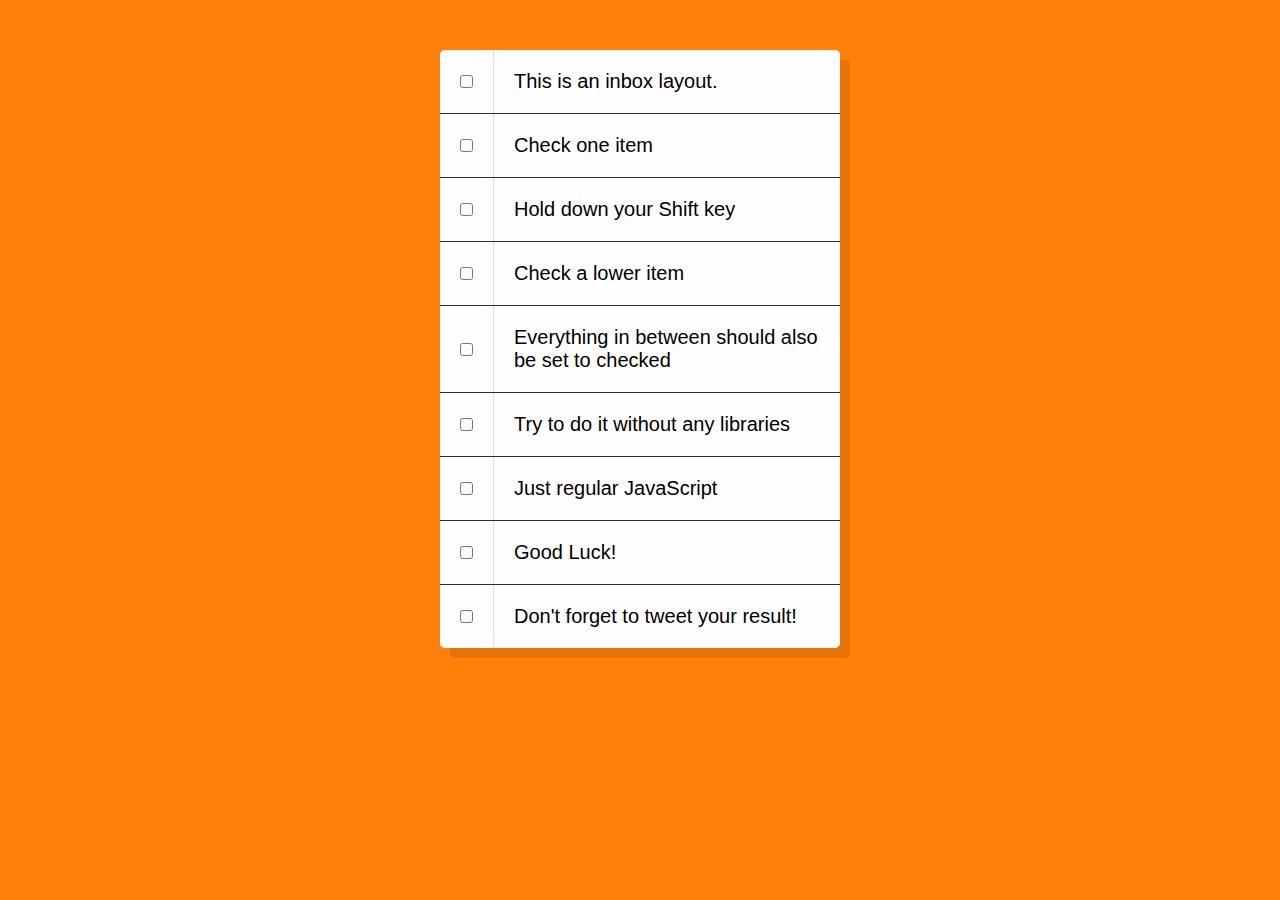
<file: day 10 -Checkbox/index.html>
<!DOCTYPE html>
<html lang="pt-br">
<head>
    <meta charset="UTF-8">
    <meta http-equiv="X-UA-Compatible" content="IE=edge">
    <meta name="viewport" content="width=device-width, initial-scale=1.0">
    <title>Checkbox - hold shift</title>
</head>
<body>
    <style>
        html{
            background: rgba(255, 123, 0, 0.952);
            font-family:  Tahoma, sans-serif;
        }

        .inbox{
            max-width: 400px;
          
            margin: 50px auto;
            background: rgb(255, 253, 253);
            border-radius: 5px;
            box-shadow: 10px 10px 0 rgba(0,0,0,0.1);
        }

        .item {
          display: flex;
          align-items: center;
          border-bottom: 1px solid #302d2d;
        }

        .item:last-child {
          border-bottom: 0;
        }

        input:checked + p {
          background: rgb(245, 185, 108);
          text-decoration: line-through rgb(0, 255, 106);
        
        }

        input[type="checkbox"] {
         margin: 20px;
        }

        p {
          margin: 0;
          padding: 20px;
          transition: background 0.2s;
          flex: 1;
          font-size: 20px;
          font-weight: 200;
          border-left: 1px solid #ffd1e7;
        }
    </style>

    <div class="inbox">
        <div class="item">
          <input type="checkbox">
          <p>This is an inbox layout.</p>
        </div>
        <div class="item">
          <input type="checkbox">
          <p>Check one item</p>
        </div>
        <div class="item">
          <input type="checkbox">
          <p>Hold down your Shift key</p>
        </div>
        <div class="item">
          <input type="checkbox">
          <p>Check a lower item</p>
        </div>
        <div class="item">
          <input type="checkbox">
          <p>Everything in between should also be set to checked</p>
        </div>
        <div class="item">
          <input type="checkbox">
          <p>Try to do it without any libraries</p>
        </div>
        <div class="item">
          <input type="checkbox">
          <p>Just regular JavaScript</p>
        </div>
        <div class="item">
          <input type="checkbox">
          <p>Good Luck!</p>
        </div>
        <div class="item">
          <input type="checkbox">
          <p>Don't forget to tweet your result!</p>
        </div>
      </div>

      <script>
        const checkboxs = document.querySelectorAll('.inbox input[type="checkbox"]');
          
        let lastChecked;

        function handleCheck(e){
          let inBetween = false;
          console.log(e);
          
           if(e.shiftKey && this.checked){
            checkboxs.forEach(checkbox => {
              console.log(checkbox);
              if(checkbox === this || checkbox === lastChecked){
                inBetween = !inBetween;
                console.log("checando todos q estão no meio")
              }

              if(inBetween){
                checkbox.checked = true;
              }
            });
          }
          
          lastChecked = this;
        }

        checkboxs.forEach(checkbox => checkbox.addEventListener('click', handleCheck));
      </script>
</body>
</html>
</file>
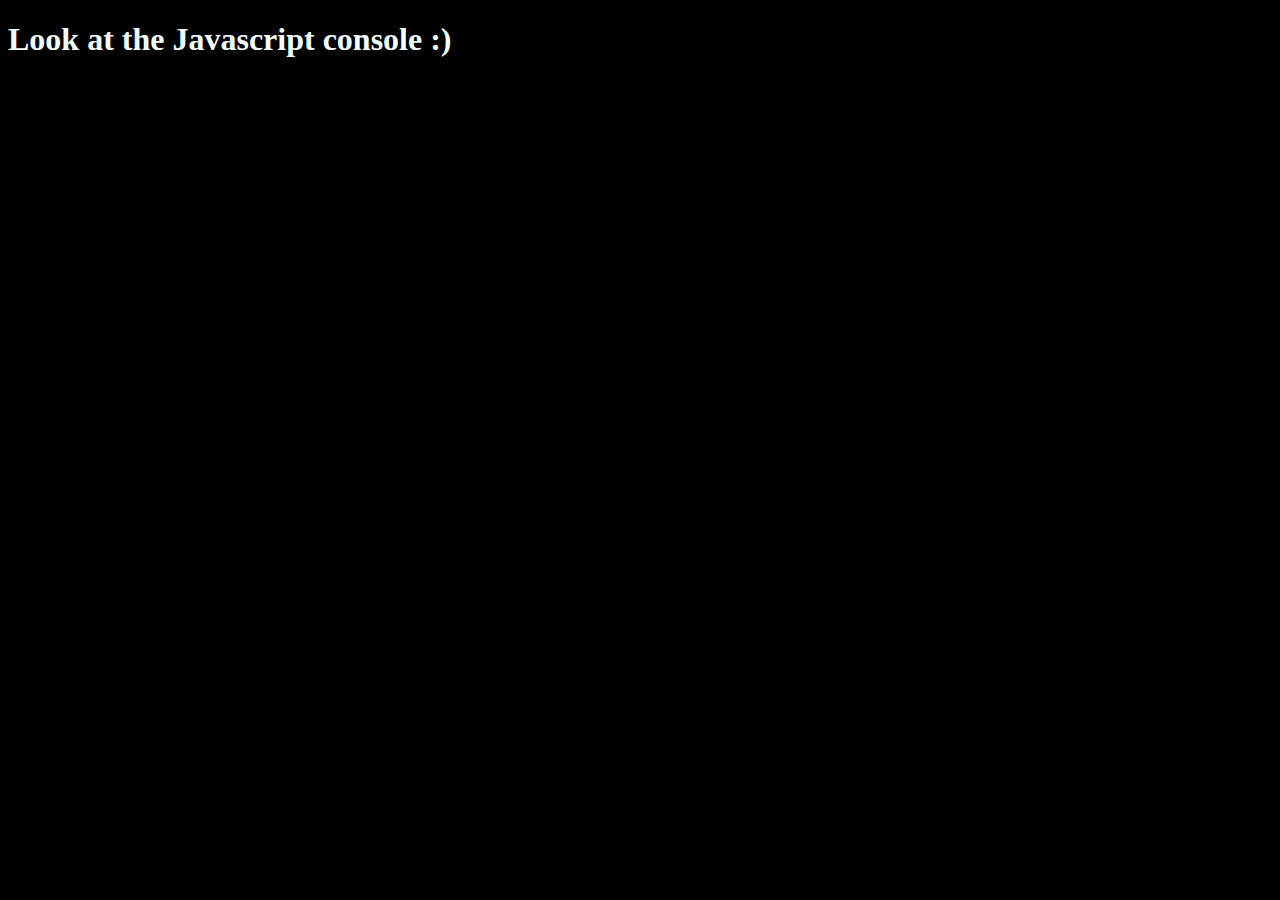
<file: day 7 - Array practice2/index.html>
<!DOCTYPE html>
<html lang="en">
<head>
    <meta charset="UTF-8">
    <meta http-equiv="X-UA-Compatible" content="IE=edge">
    <meta name="viewport" content="width=device-width, initial-scale=1.0">
    <title>Exercise Js 2</title>
</head>
<body style="background-color: black;">
    <h1 style="color: azure;">Look at the Javascript console :)</h1>

  <script>
      const people = [
      { name: 'Wes', year: 1988 },
      { name: 'Kait', year: 1986 },
      { name: 'Irv', year: 1970 },
      { name: 'Lux', year: 2015 }
    ];

    const comments = [
      { text: 'Love this!', id: 523423 },
      { text: 'Super good', id: 823423 },
      { text: 'You are the best', id: 2039842 },
      { text: 'Ramen is my fav food ever', id: 123523 },
      { text: 'Nice Nice Nice!', id: 542328 }
    ];

    // Some and Every Checks
    // Array.prototype.some() // is at least one person 19 or older?
        const isAdult = people.some(person => {
            const currentYear = (new Date()).getFullYear();
            if(currentYear - person.year >= 19){
                return true;
            }
        });

        console.log(isAdult);
    // Array.prototype.every() // is everyone 19 or older?
        const AllAdult = people.every(person => {
            const currentYear = (new Date()).getFullYear()
            if(currentYear - person.year >= 19){
                return true;
            }
        });

        console.log(AllAdult);

    // Array.prototype.find()
    // Find is like filter, but instead returns just the one you are looking for
    // find the comment with the ID of 823423
        const comment = comments.find(comment =>{
            if(comment.id === 823423){
                return true;
            }
        });

        console.log(comment)
    // Array.prototype.findIndex()
    // Find the comment with this ID
    // delete the comment with the ID of 823423
        const index = comments.findIndex(comment => comment.id === 823423);
        console.log(index)
        comments. splice(index, 1);
        console.table(comments);
  </script>
</body>
</html>
</file>
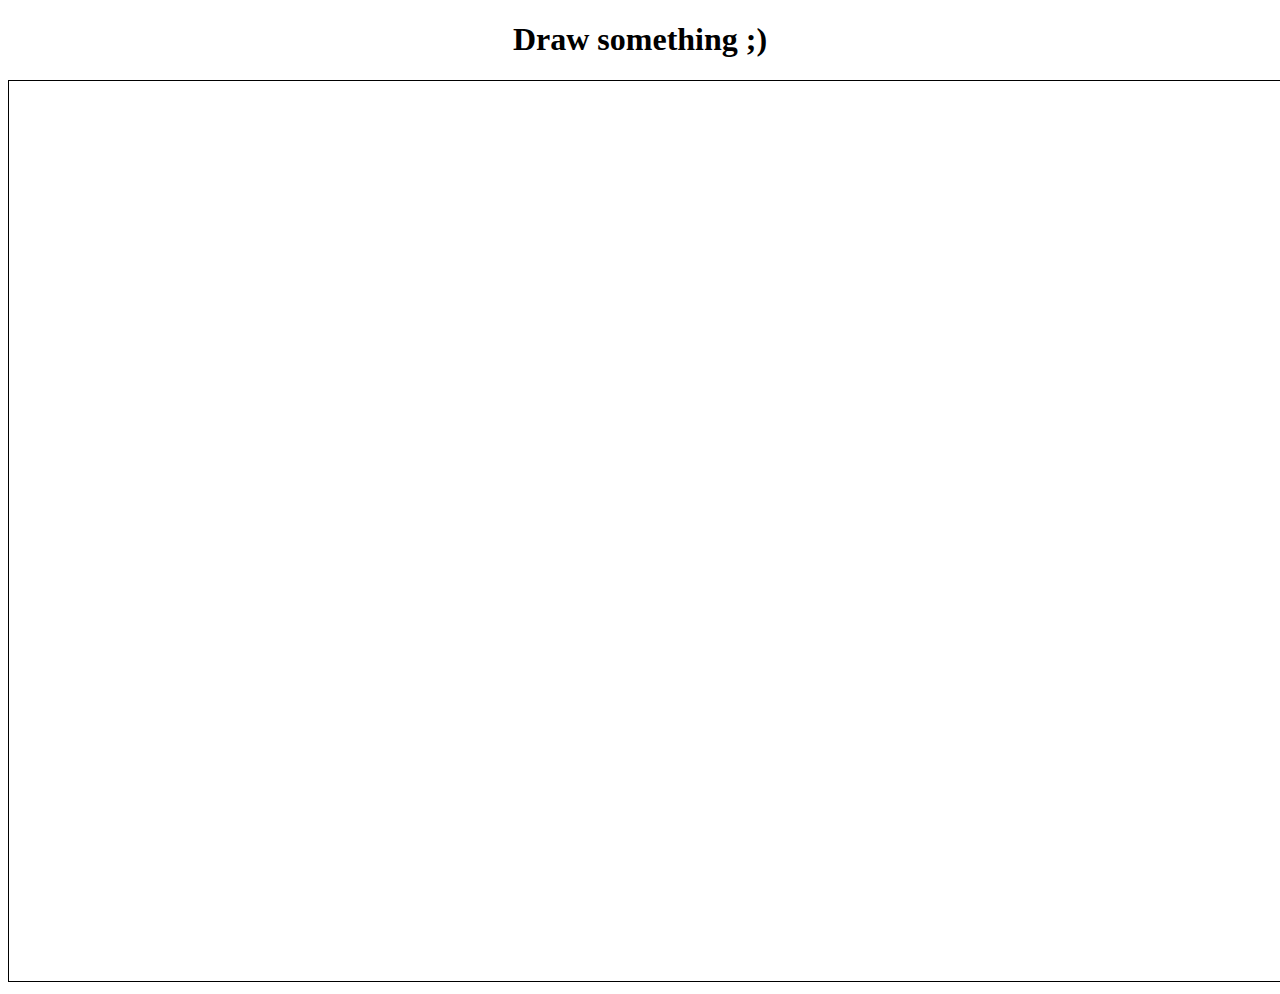
<file: day 8 - Fun with Canvas/index.html>
<!DOCTYPE html>
<html lang="pt-br">
<head>
    <meta charset="UTF-8">
    <meta http-equiv="X-UA-Compatible" content="IE=edge">
    <meta name="viewport" content="width=device-width, initial-scale=1.0">
    <title>Fun with Canvas :)</title>
</head>
<body> 
    <h1 style="text-align: center;">Draw something ;)</h1>
    <canvas id="draw" width="600" height="600" style="border:1px solid #000000" ></canvas>

    <script>
        const canvas = document.querySelector('#draw');
        const ctx = canvas.getContext('2d');
        canvas.width = window.innerWidth;
        console.log(canvas.width)
        canvas.height= window.innerHeight;
        console.log(canvas.height)
        ctx.strokeStyle = '#BADA55';
        ctx.lineJoin = 'round';
        ctx.lineCap = 'round';
        ctx.lineWidth = 100;

        let isDrawing = false;
        let lastX = 0;
        let lastY = 0;
        let hue = 0;
        let direction = true;

        function draw(e){
            if(!isDrawing) return;
            
            ctx.strokeStyle = `hsl(${hue}, 100%, 50%)`;
            ctx.beginPath();
            ctx.moveTo(lastX, lastY);
            ctx.lineTo(e.offsetX, e.offsetY);
            ctx.stroke();
            [lastX, lastY] = [e.offsetX, e.offsetY];

            hue++;
            if(hue >=360){
                hue = 0;
            }
            if(ctx.lineWidth >= 100 || ctx.lineWidth <=1){
                direction =!direction;
            }

            if(direction){
                ctx.lineWidth++;
            } else {
                ctx.lineWidth--;
            }
        }   

        canvas.addEventListener('mousedown', (e) => {
            isDrawing = true;
            [lastX, lastY] = [e.offsetX, e.offsetY];
        });

        canvas.addEventListener('mousemove', draw);
       
        canvas.addEventListener('mouseup', ()=> isDrawing = false);
        canvas.addEventListener('mouseout', ()=> isDrawing = false);

    </script>
</body>
</html>
</file>
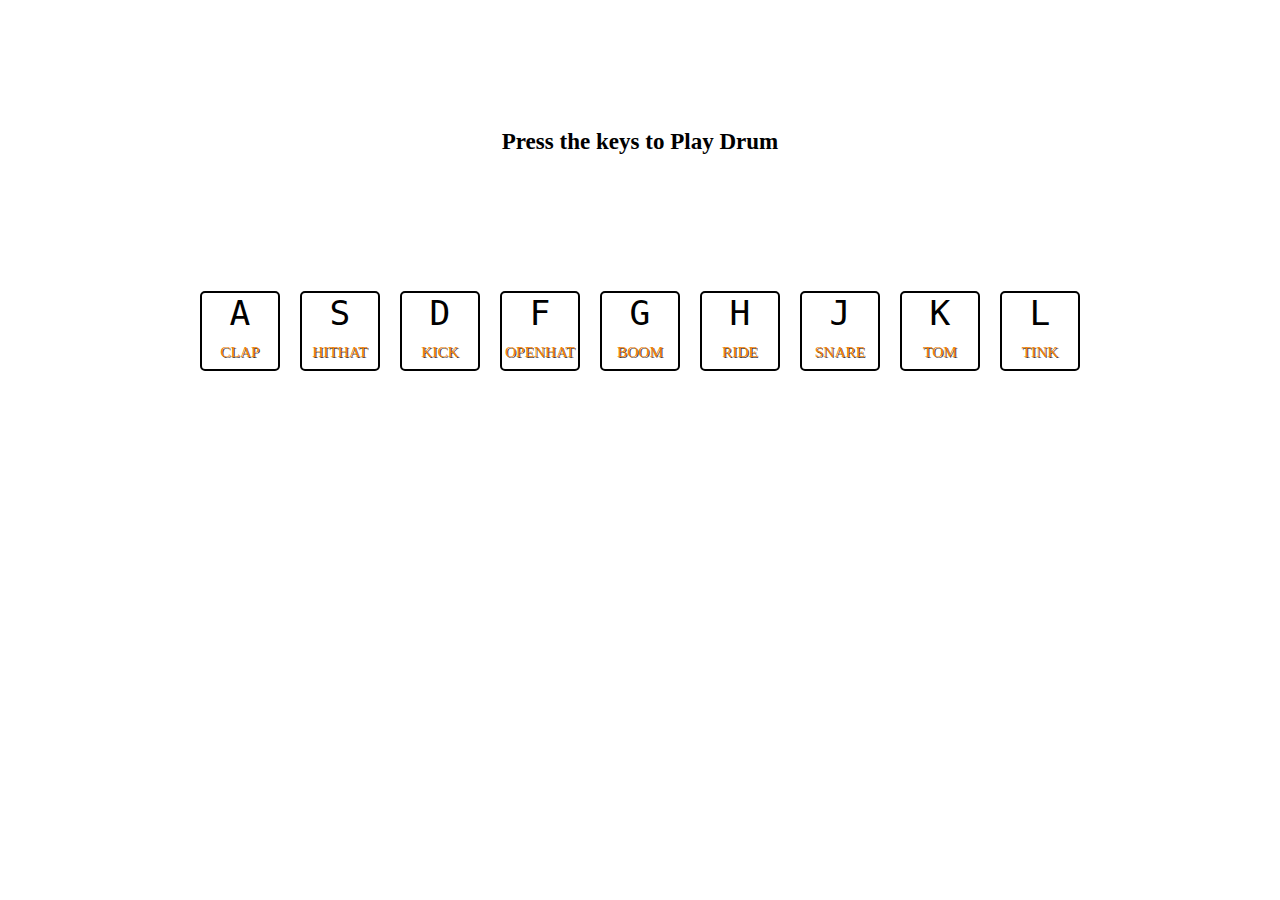
<file: day1 - Javascript Drum Kit/index.html>
<!DOCTYPE html>
<html lang="pt-br">
<head>
    <meta charset="UTF-8">
    <meta http-equiv="X-UA-Compatible" content="IE=edge">
    <meta name="viewport" content="width=device-width, initial-scale=1.0">
    <link rel="stylesheet" href="style.css">
    <title>DrumKit</title>
</head>
<body>
    <h1>Press the keys to Play Drum </h1>  
    <div class="keys">
        <div data-key="65" class="key">
            <kbd>A</kbd>
            <span>CLAP</span>
        </div>
        <div data-key="83" class="key">
            <kbd>S</kbd>
            <span>HITHAT</span>
        </div>
        <div data-key="68" class="key">
            <kbd>D</kbd>
            <span>KICK</span>
        </div>
        <div data-key="70" class="key">
            <kbd>F</kbd>
            <span>OPENHAT</span>
        </div>
        <div data-key="71" class="key">
            <kbd>G</kbd>
            <span>BOOM</span>
        </div>
        <div data-key="72" class="key">
            <kbd>H</kbd>
            <span>RIDE</span>
        </div>
        <div data-key="74" class="key">
            <kbd>J</kbd>
            <span>SNARE</span>
        </div>
        <div data-key="75" class="key">
            <kbd>K</kbd>
            <span>TOM</span>
        </div>
        <div data-key="76" class="key">
            <kbd>L</kbd>
            <span>TINK</span>
        </div>
    </div>

    <audio data-key="65" src="sound/01 - JavaScript Drum Kit_sounds_clap.wav" type="audio/wav"></audio>
    <audio data-key="83" src="sound/01 - JavaScript Drum Kit_sounds_hihat.wav" type="audio/wav"></audio>
    <audio data-key="68" src="sound/01 - JavaScript Drum Kit_sounds_kick.wav" type="audio/wav"></audio>
    <audio data-key="70" src="sound/01 - JavaScript Drum Kit_sounds_openhat.wav" type="audio/wav"></audio>
    <audio data-key="71" src="sound/01 - JavaScript Drum Kit_sounds_boom.wav" type="audio/wav"></audio>
    <audio data-key="72" src="sound/01 - JavaScript Drum Kit_sounds_ride.wav" type="audio/wav"></audio>
    <audio data-key="74" src="sound/01 - JavaScript Drum Kit_sounds_snare.wav" type="audio/wav"></audio>
    <audio data-key="75" src="sound/01 - JavaScript Drum Kit_sounds_tom.wav" type="audio/wav"></audio>
    <audio data-key="76" src="sound/01 - JavaScript Drum Kit_sounds_tink.wav" type="audio/wav"></audio>

    
    
 <script>
    function playSound(e){
        const audio = document.querySelector(`audio[data-key="${e.keyCode}"]`);
        const key = document.querySelector(`.key[data-key="${e.keyCode}"]`);

        if(!audio){
            return;
        }
        audio.currentTime = 0;
        audio.play();
        key.classList.add("playing");
    
    }

    function removeTransition(e){
        if(e.propertyName !== 'transform'){
            return;
        } 
        this.classList.remove("playing");
    }

    const keys = document.querySelectorAll(".key");
    keys.forEach(key => key.addEventListener('transitionend', removeTransition));

    
    document.addEventListener("keydown", playSound);



 </script>


</body>
</html>
</file>
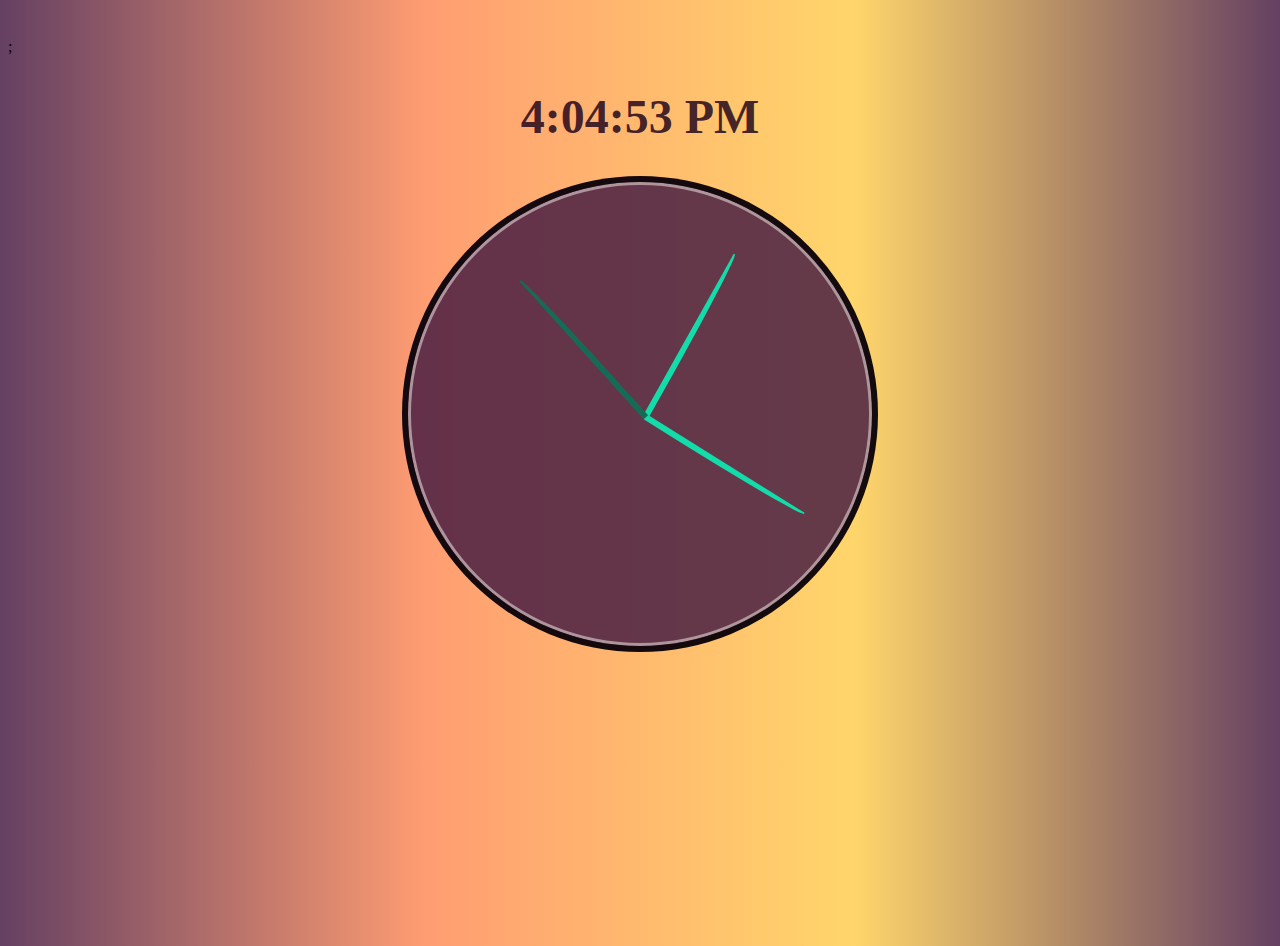
<file: day2 - JS and CSS Clock/index.html>
<!DOCTYPE html>
<html lang="en">
<head>
    <meta charset="UTF-8">
    <meta http-equiv="X-UA-Compatible" content="IE=edge">
    <meta name="viewport" content="width=device-width, initial-scale=1.0">
    <meta name="author" content="Priscila Une">
    <link rel="stylesheet" href="style.css">;
    <title>Day 2 - Javascript Clock</title>
</head>
<body>
    <h1 id="numbers">Clock - Javascript</h1>
    <div class="clock-container">
        <div class="clock">
            <div class="hours-hand hands"></div>
            <div class="minutes-hand hands"></div>
            <div class="seconds-hand hands"></div>
        </div>
    </div>

    <script src="index.js"></script>
</html>
</file>
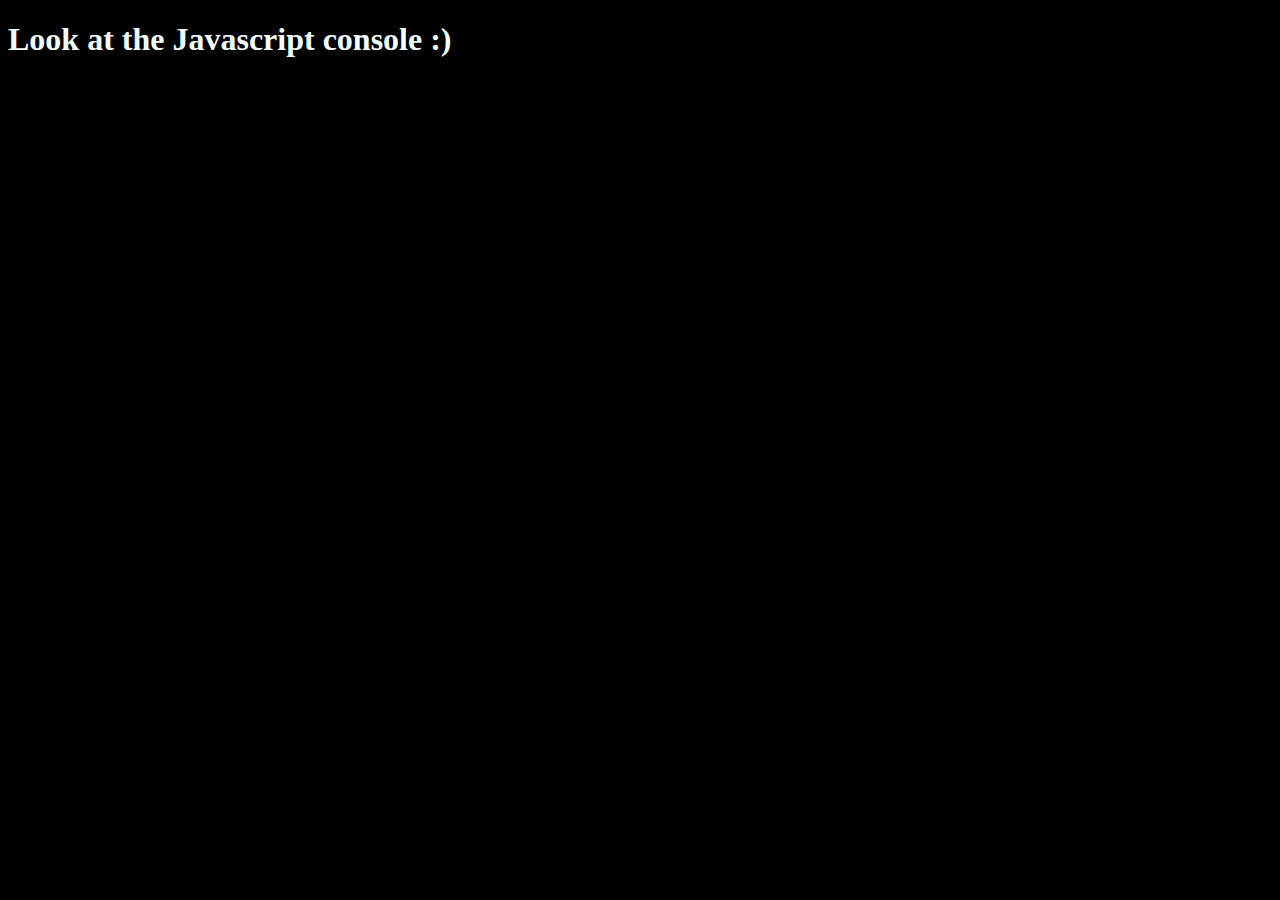
<file: day4 - Array practice/index.html>
<!DOCTYPE html>
<html lang="en">
<head>
    <meta charset="UTF-8">
    <meta http-equiv="X-UA-Compatible" content="IE=edge">
    <meta name="viewport" content="width=device-width, initial-scale=1.0">
    <title>Exercise Js</title>
</head>
<body style="background-color: black;">
    <h1 style="color: azure;">Look at the Javascript console :)</h1>

    <script>
    //Arrays for exercise
    // Some data we can work with

    const inventors = [
      { first: 'Albert', last: 'Einstein', year: 1879, passed: 1955 },
      { first: 'Isaac', last: 'Newton', year: 1643, passed: 1727 },
      { first: 'Galileo', last: 'Galilei', year: 1564, passed: 1642 },
      { first: 'Marie', last: 'Curie', year: 1867, passed: 1934 },
      { first: 'Johannes', last: 'Kepler', year: 1571, passed: 1630 },
      { first: 'Nicolaus', last: 'Copernicus', year: 1473, passed: 1543 },
      { first: 'Max', last: 'Planck', year: 1858, passed: 1947 },
      { first: 'Katherine', last: 'Blodgett', year: 1898, passed: 1979 },
      { first: 'Ada', last: 'Lovelace', year: 1815, passed: 1852 },
      { first: 'Sarah E.', last: 'Goode', year: 1855, passed: 1905 },
      { first: 'Lise', last: 'Meitner', year: 1878, passed: 1968 },
      { first: 'Hanna', last: 'Hammarström', year: 1829, passed: 1909 }
    ];

    const people = [
      'Bernhard, Sandra', 'Bethea, Erin', 'Becker, Carl', 'Bentsen, Lloyd', 'Beckett, Samuel', 'Blake, William', 'Berger, Ric', 'Beddoes, Mick', 'Beethoven, Ludwig',
      'Belloc, Hilaire', 'Begin, Menachem', 'Bellow, Saul', 'Benchley, Robert', 'Blair, Robert', 'Benenson, Peter', 'Benjamin, Walter', 'Berlin, Irving',
      'Benn, Tony', 'Benson, Leana', 'Bent, Silas', 'Berle, Milton', 'Berry, Halle', 'Biko, Steve', 'Beck, Glenn', 'Bergman, Ingmar', 'Black, Elk', 'Berio, Luciano',
      'Berne, Eric', 'Berra, Yogi', 'Berry, Wendell', 'Bevan, Aneurin', 'Ben-Gurion, David', 'Bevel, Ken', 'Biden, Joseph', 'Bennington, Chester', 'Bierce, Ambrose',
      'Billings, Josh', 'Birrell, Augustine', 'Blair, Tony', 'Beecher, Henry', 'Biondo, Frank'
    ];


    // Array.prototype.filter()
    // 1. Filter the list of inventors for those who were born in the 1500's
        const year1500Above = inventors.filter(inventor =>(inventor.year >= 1500 && inventor.year < 1600));
        console.log(year1500Above);

    // Array.prototype.map()
    // 2. Give us an array of the inventors first and last names
        const nameLastName = inventors.map(inventor => (inventor.first + " " + inventor.last));
        console.log(nameLastName);
    // Array.prototype.sort()
    // 3. Sort the inventors by birthdate, oldest to youngest
        const ordered = inventors.sort(function (a,b){
          if(a.year > b.year){
            return 1;
          } else {
            return -1;
          }
        });
        console.log(ordered); 

    // Array.prototype.reduce()
    // 4. How many years did all the inventors live all together?
        const totalYears = inventors.reduce((total, inventor) => {
          return total + (inventor.passed - inventor.year);
        }, 0);
        console.log("Total years: " + totalYears);

    // 5. Sort the inventors by years lived
        const yearsLived = inventors.sort(function (a,b){
          const lastInventor = a.passed - a.year;
          const nextInventor = b.passed - b.year;
          return lastInventor > nextInventor ? -1 : 1;
        })
        console.log(yearsLived);
        

    // 6. create a list of Boulevards in Paris that contain 'de' anywhere in the name
    // https://en.wikipedia.org/wiki/Category:Boulevards_in_Paris


    // 7. sort Exercise
    // Sort the people alphabetically by last name
    const alphabetically = people.sort((lastOne, nextOne) => {
      const [aLast, aFirst] = lastOne.split(', ');
      const [bLast, bFirst] = nextOne.split(', ');
      return aLast > bLast ? 1 : -1;
    });
    console.log(alphabetically);

    // 8. Reduce Exercise
    // Sum up the instances of each of these
    const data = ['car', 'car', 'truck', 'truck', 'bike', 'walk', 'car', 'van', 'bike', 'walk', 'car', 'van', 'car', 'truck' ];
    const transportation = data.reduce(function (obj, item){
      if(!obj[item]) {
        obj[item] = 0;
      }
      obj[item]++;
      return obj;
    }, {});
    console.log(transportation);

    </script>
</body>
</html>
</file>
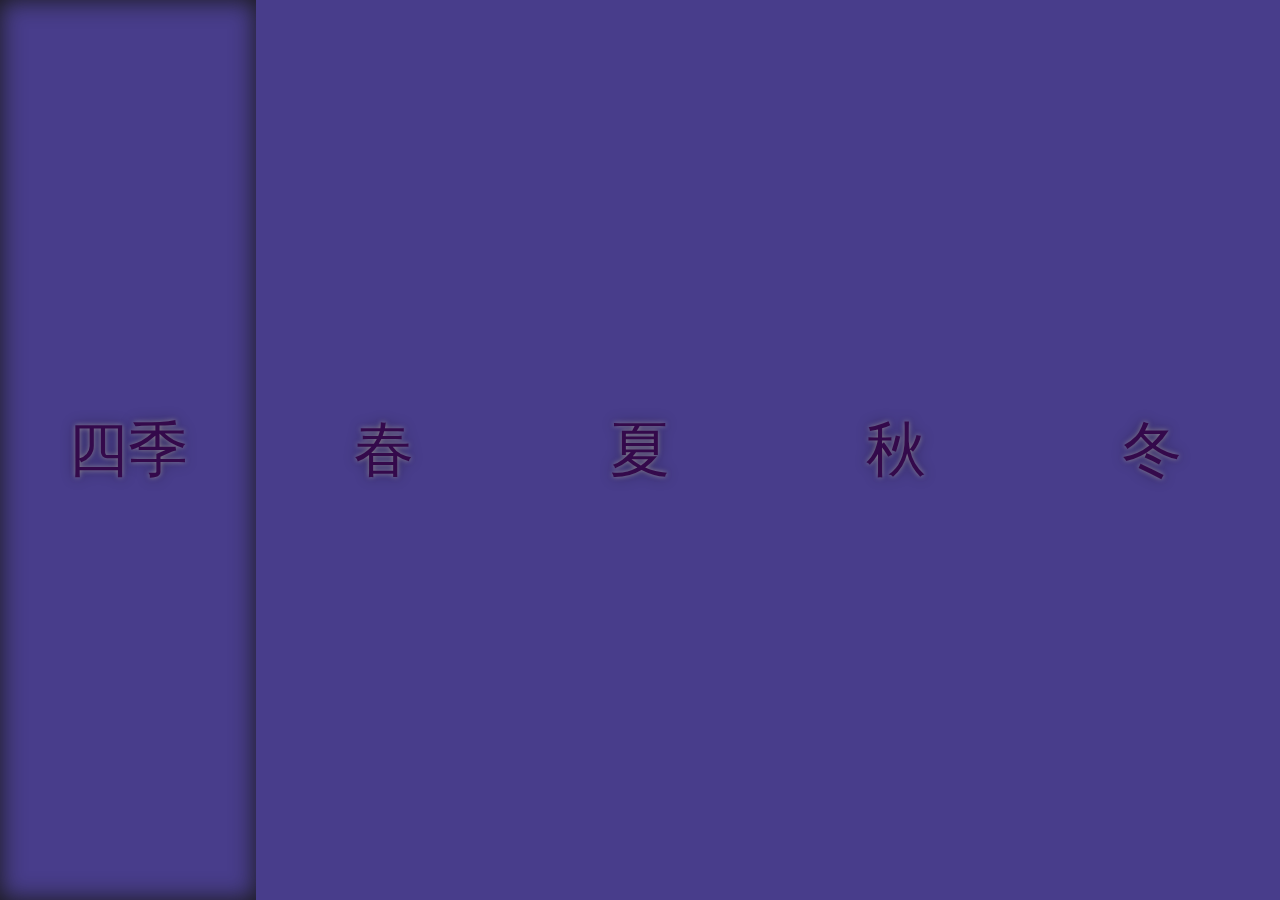
<file: day5 - Flex Panel Gallery/index.html>
<!DOCTYPE html>
<html lang="en">
<head>
    <meta charset="UTF-8">
    <meta http-equiv="X-UA-Compatible" content="IE=edge">
    <meta name="viewport" content="width=device-width, initial-scale=1.0">
    <link rel="stylesheet" href="style.css">
    <meta name="author" content="Priscila Une">
    <title>Seasons | BR | JP | EN</title>
</head>
<body>  
    <div class="panels">
        <div class="panel panel0">
            <p>Estações</p>
            <p>四季</p>
            <p>Seasons</p>
        </div>
        <div class="panel panel1">
            <p>Primavera</p>
            <p>春</p>
            <p>Spring</p>
        </div> 
        <div class="panel panel2">
            <p>Verão</p>
            <p>夏</p>
            <p>Summer</p>
        </div> 
        <div class="panel panel3">
            <p>Outono</p>
            <p>秋</p>
            <p>Autumn</p>
        </div> 
        <div class="panel panel4">
            <p>Inverno</p>
            <p>冬</p>
            <p>Winter</p>
        </div> 
        
    </div>
    

    <script>
        const panels = document.querySelectorAll(".panel");

        function toggleOpen(){
            console.log('Hello');
            this.classList.toggle('open');
        }

        function toggleActive(e) {
            console.log(e.propertyName);
            if( e.propertyName.includes('flex')){
                this.classList.toggle('open-active');
            }
        }

        panels.forEach(panel => panel.addEventListener('click', toggleOpen));
        panels.forEach(panel => panel.addEventListener('transitionend', toggleActive));


    </script>
</body>
</html>
</file>
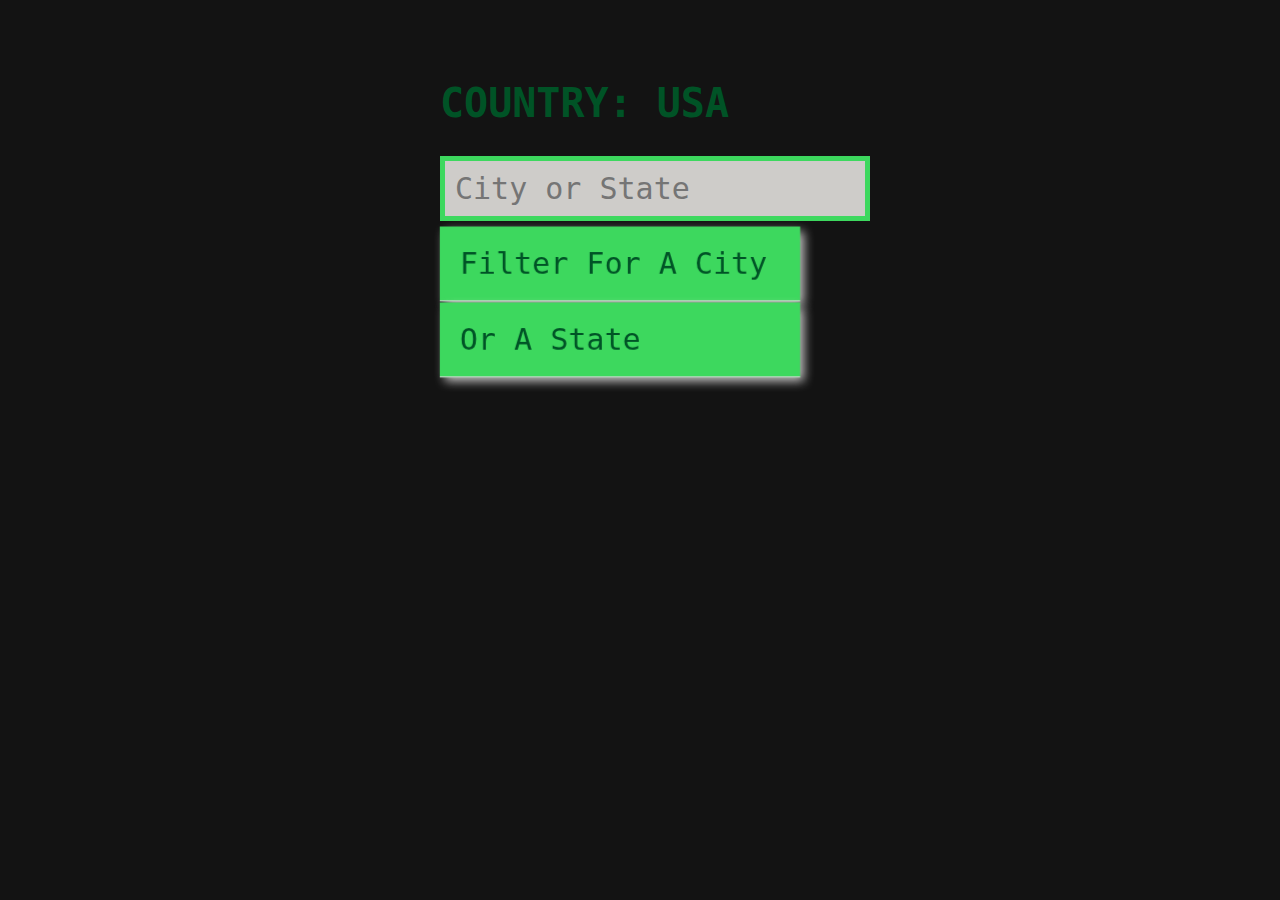
<file: day6 - Type Ahead/index.html>
<!DOCTYPE html>
<html lang="pt-br">
<head>
    <meta charset="UTF-8">
    <meta http-equiv="X-UA-Compatible" content="IE=edge">
    <meta name="viewport" content="width=device-width, initial-scale=1.0">
    <link rel='stylesheet' href="./style.css">
    <title>Type Ahead</title>
</head>
<body>

    <form class="search-form">
         <h1>COUNTRY: USA</h1>
        <input type="text" class="search" placeholder="City or State">
        <ul class="suggestions">
          <li>Filter for a city</li>
          <li>or a state</li>
        </ul>
    </form>

    <script> 
    
        const cities = [];      
        getContent()


        async function getContent(){
            try{
                const endpoint = 'https://gist.githubusercontent.com/Miserlou/c5cd8364bf9b2420bb29/raw/2bf258763cdddd704f8ffd3ea9a3e81d25e2c6f6/cities.json';
               
                const response = await fetch(endpoint)
                const data = await response.json()
                cities.push(...data);
                return cities;

            } catch(error){
                console.log("Not Found")
            }
        }
        
        function findMatches(wordToMatch, cities){
               
                return cities.filter(place =>{
                const regex = new RegExp(wordToMatch, 'gi');
                return place.city.match(regex) || place.state.match(regex)
            });
        }

        function displayMatches(){
            const matchArray =  findMatches(this.value, cities);
            const html = matchArray.map(place =>{
                return`
                <li>
                    <span class="name">${place.city}, ${place.state}</span>    
                    <span class="population">${place.population}</span>    
                </li>
                `
            }).join("");
           
            suggestions.innerHTML = html; 
        } 
        
        
        const searchInput = document.querySelector('.search');
        const suggestions = document.querySelector('.suggestions');

        searchInput.addEventListener('change', displayMatches);
        searchInput.addEventListener('keyup', displayMatches);
        

    </script>
</body>
</html>
</file>
<file: day1 - Javascript Drum Kit/style.css>
*{
    margin: 0;
    padding: 0;
    box-sizing: border-box;
    font-size: 1.2rem;
}

body{
    background: url('https://images.pexels.com/photos/1105666/pexels-photo-1105666.jpeg?auto=compress&cs=tinysrgb&dpr=2&h=650&w=940');
    background-size: cover;
    width: 100vw;
    display: flex;  
    flex-direction: column;
    justify-content: center;
    
}
h1{
    text-align: center;
    margin-top: 10%;
}

.keys{
    display: flex;
    padding: 10px;
    justify-content: center;
}


.key{
    width: 80px;
    height: 80px;
    border: 2px solid black;
    margin: 10px;
    text-align: center;
    position: relative;
    margin-top: 10%;
    border-radius: 5px;
    transition: all .08s;
    
}

.playing{
    border-color: chartreuse;
    box-shadow:  0 0 20px chartreuse;
    transform: scale(1.2);
    
}


.key kbd{
    font-size: 1.8rem;
}

.key span{
    color: rgb(241, 132, 8);
    text-shadow: 1px 1px rgba(8, 0, 0, 0.753) ;
    
    display: flex;
    justify-content: center;
    font-size: 0.8rem;
    padding-top: 10px;
}
</file>
<file: day2 - JS and CSS Clock/style.css>
body{
  background: linear-gradient(to left, #654062, #ffd66b, #ff9d72, #654062);
  margin-top: 3%;
  flex: 1;
  min-height: 100vh;
}

#numbers{
  font-size: 3rem;
  text-align: center;
  color: #1b0119d5;
}

.clock-container{
  display: flex;
  justify-content: center;
}


.clock{
  border: 6px solid rgba(0, 0, 0, 0.795);
  background: #461c42d5;
  width: 25rem;
  height: 25rem;
  border-radius: 50%;
  position: relative;
  padding: 2rem;
  box-shadow: inset 0 0 0 3px rgba(216, 202, 202, 0.644);
}

.hands{
  width: 40%;
  height: 6px;
  background: black;
  position: absolute;
  top: 50%;
  border-top-left-radius: 80%;
  margin: 0 20px;
  transform-origin: 100%;
  transform: rotate(90deg);
  transition: all 0.05s;
  transition-timing-function: cubic-bezier(0.1,2.7, 0.58,1);
}

.seconds-hand{
  background-color: #156b56;
}

.minutes-hand{
  background-color:#12ddaa;
}

.hours-hand{
  background-color: #12ddaa;
}
</file>
<file: day5 - Flex Panel Gallery/style.css>
html{
    font-weight: 200;
    box-sizing: border-box;
    font-family: fantasy;
}
body{
    margin: 0;
}

*, *:before, *:after{
    box-sizing: inherit;
}

.panels{
    
    min-height: 100vh;
    overflow: hidden;
    background: darkslateblue;
    display: flex;    
}

.panel{
    background-size: cover; 
    background-position: center;
    flex: 1;
    text-align: center;
    align-items: center;
    font-size: 1.5rem;
    color: rgb(52, 9, 75);
    transition:
        font-size 0.7s cubic-bezier(0.61,-0.19, 0.7,-0.11),
        flex 0.7s cubic-bezier(0.61,-0.19, 0.7,-0.11),
        background 0.2s; 
    justify-content: center;
    display: flex;
    flex-direction: column;
}

.panel:hover{
    box-shadow: inset 0 0 1em rgb(24, 24, 23);
}


.panel0{
    background: url(https://images.unsplash.com/photo-1544790421-ca9a75cf608d?ixlib=rb-1.2.1&ixid=MnwxMjA3fDB8MHxwaG90by1wYWdlfHx8fGVufDB8fHx8&auto=format&fit=crop&w=750&q=80);
    background-size: cover;   
}
.panel1{
    background: url(https://images.unsplash.com/photo-1493589976221-c2357c31ad77?ixid=MnwxMjA3fDB8MHxwaG90by1wYWdlfHx8fGVufDB8fHx8&ixlib=rb-1.2.1&auto=format&fit=crop&w=334&q=80);
    background-size: cover;
}
.panel2{
    background: url(https://images.unsplash.com/photo-1586500036706-41963de24d8b?ixid=MnwxMjA3fDB8MHxwaG90by1wYWdlfHx8fGVufDB8fHx8&ixlib=rb-1.2.1&auto=format&fit=crop&w=334&q=80);
    background-size: cover;
}
.panel3{
    background: url(https://images.unsplash.com/photo-1541956064527-8ec10ac76c31?ixid=MnwxMjA3fDB8MHxwaG90by1wYWdlfHx8fGVufDB8fHx8&ixlib=rb-1.2.1&auto=format&fit=crop&w=334&q=80);
    background-size: cover;
}
.panel4{
    background: url(https://images.unsplash.com/photo-1546719321-bbd819cfaa3f?ixid=MnwxMjA3fDB8MHxwaG90by1wYWdlfHx8fGVufDB8fHx8&ixlib=rb-1.2.1&auto=format&fit=crop&w=750&q=80);
    background-size: cover;
}

.panel > * {
    margin: 0;
    width: 100%;
    transition: transform 0.5s;
    flex: 1 0 auto;
    display: flex;
    justify-content: center;
    align-items: center;
}

.panel > *:first-child { transform: translateY(-100%); }
.panel.open-active > *:first-child { transform: translateY(0); }
.panel > *:last-child { transform: translateY(100%); }
.panel.open-active > *:last-child { transform: translateY(0);}


.panel p {
    text-transform: uppercase;
    font-family: 'fantasy', cursive;
    text-shadow: 0 0 5px rgba(158, 151, 151, 0.829), 0 0 14px rgba(14, 13, 13, 0.45);
    font-size: 1.5em;
    
}
  
.panel p:nth-child(2) {
    font-size: 2.5em;
}

.panel.open {
    flex: 5;
    font-size: 40px;
}

@media only screen and (max-width: 600px) {
    .panel p {
      font-size: 1em;
    }
}
</file>
<file: day6 - Type Ahead/style.css>
*{
    margin: 0;
    padding: 0;
    color: rgb(0, 83, 38);
    font-size: 30px;
    list-style: none;
    font-family:  monospace;
}

body{
    background: rgba(0, 0, 0, 0.925);
}

h1{
    font-size: 40px;
    margin-bottom: 30px;
}
input{
    width: 100%;
    padding: 10px;
}

.search-form{
    max-width: 400px;
    margin: 80px auto;
}

.search{
    background-color: rgb(206, 204, 201);
    border: 5px solid rgb(61, 216, 94);
    color: black;
}

.suggestions {
    margin: 0;
    padding: 0;
    position: relative;
    
}

.suggestions li {
    width:80% ;
    background: rgb(61, 216, 94); 
    border-bottom: 1px solid #D8D8D8;
    box-shadow: 5px 5px 10px rgba(241, 239, 239, 0.822);
    margin: 0;
    padding: 20px;
    transition: background 0.2s;
    display: flex;
    justify-content: space-between;
    text-transform: capitalize;
    transition: 0.3s;
    transform: rotateX(10deg) translateY(5px) scale(1.001);
}

.suggestions li:hover{
    transform: scale(1.1);
    
}

span.population {
    font-size: 15px;
    color: rgb(31, 1, 56);
}
</file>
